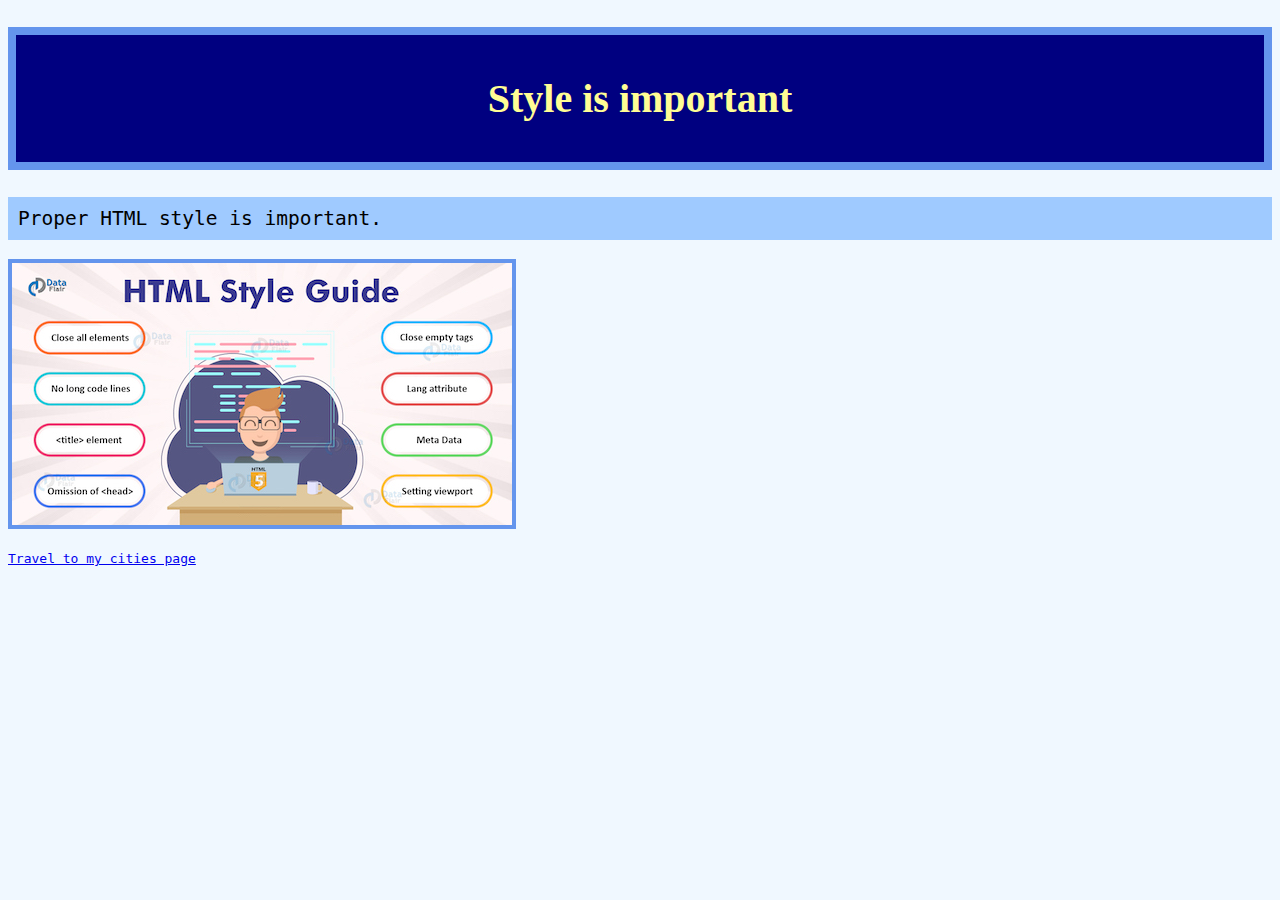
<file: index.html>
<!DOCTYPE html>
<!-- ICS2O-Unit1-03-HTML-hello_world -->
<html lang="en-ca">

  <head>
    <meta charset="utf-8">
    <meta name="description" content="My first webpage, with proper style">
    <meta name="keywords" content="mths, ics2o, unit1, lesson3">
    <meta name="author" content="Chloe Jornitz">
    <meta name="viewport" content="width=device-width, initial-scale=1.0">
    <title>My First Webpage, With Proper Style</title>
    <link rel="stylesheet" href="./css/styles.css">
  </head>

  <body>
    <h1>Style is important</h1>
    <p class="paragraph1">Proper HTML style is important.</p>
    <img class="image" src="./images/html_style_guide.jpg" alt="HTML style quide">
    <p>
      <a class="link" href="./cities.html">Travel to my cities page</a>
    </p>
  </body>
</html>
</file>
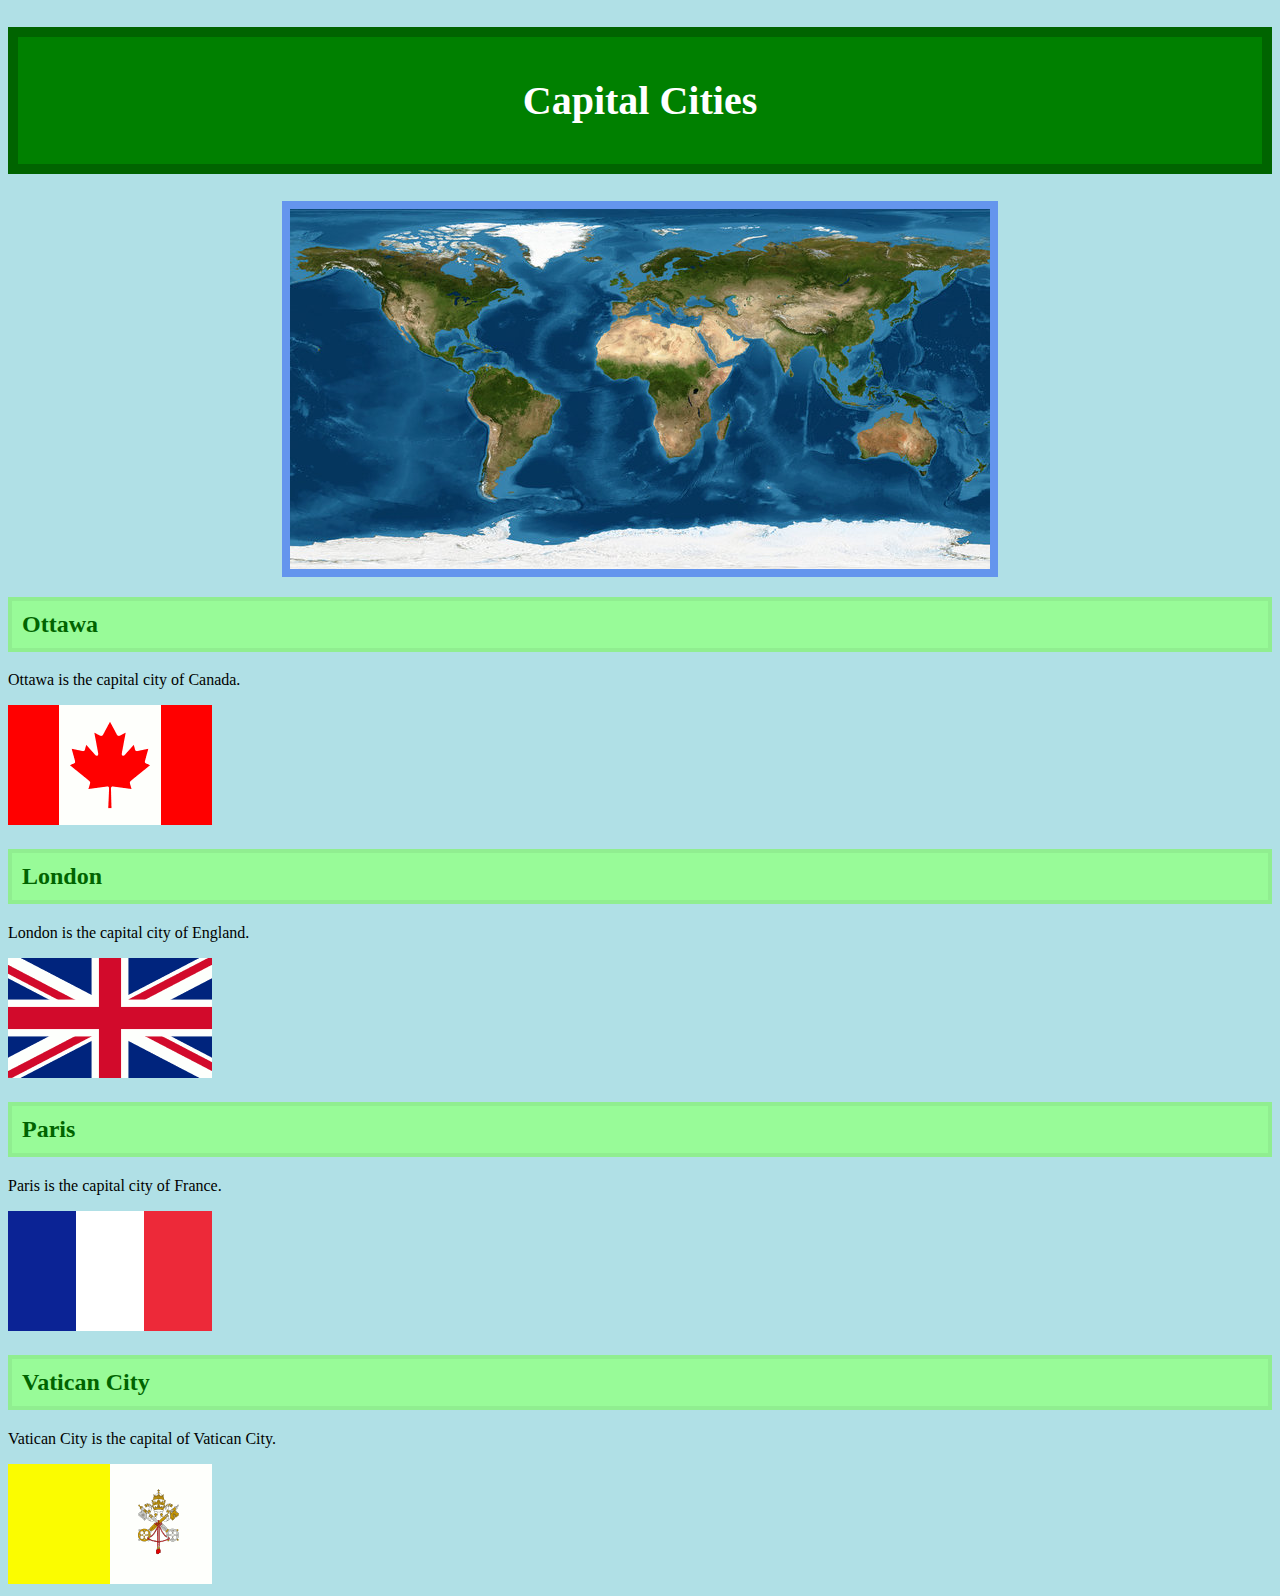
<file: cities.html>
<!DOCTYPE html>
<!-- ICS2O-Unit1-03-HTML-hello_world-->
<html lang="en-ca">
  <head>
    <meta charset="utf-8"
    <meta name="description" content="My second webpage, with proper style">
    <meta name="keywords" content="mths, cities, ics2o, unit1, lesson3">
    <meta name="author" content="Chloe Jornitz">
    <meta name="viewport" content="width=device-width, initial-scale=1.0">
    <link rel="stylesheet" href="./css/styles_cities.css">
    <title>Cities</title>
  </head>
  <body style="background-color: powderblue;">
    <!-- An element with a unique id -->
    <h1 id="myHeader">Capital Cities</h1>

   <!-- An image of a world map -->
    <img id="map" src="./images/earth_map_image.jpg" alt="World map">

    <!--Multiple elements with the same case-->
    <h2 class="city">Ottawa</h2>
    <p>Ottawa is the capital city of Canada.</p>
    <img src="./images/canada_flag.png" alt="flag of Canada"> 

    <h2 class="city">London</h2>
    <p>London is the capital city of England.</p>
    <img src="./images/united_kingdom_flag.png" alt="flag of United Kingdom">

    <h2 class="city">Paris</h2>
    <p>Paris is the capital city of France.</p>
    <img src="./images/france_flag.png" alt="flag of France">

    <h2 class="city">Vatican City</h2>
    <p>Vatican City is the capital of Vatican City.</p>
    <img src="./images/vatican_city_flag.png" alt="flag of Vatican City">
  </body>
</html>
</file>
<file: css/styles.css>
/* Style for the body of the page */
body {
  background-color: aliceblue;
}
/* Style for the title at the top of the page */
h1 {
  background-color: navy;
  color:hsl(59, 100%, 79%);
  padding: 40px;
  text-align: center;
  font-size: 250%;
  border: 8px solid cornflowerblue;
}
/* Style for the heading under the title */
.paragraph1 {
  background-color: #9fcaff;
  font-size: 150%;
  font-family: monospace;
  padding: 10px;
}
/* Style for the image */
.image {
  border: 4px solid cornflowerblue;
}
/* Style for the link to cities page */
.link {
  font-family: monospace;
}
</file>
<file: css/styles_cities.css>
/* Style for the body of the page */
body {
  background-color: powderblue;
}
/* Style the element with the id "myHeader" */
#myHeader {
    background-color: green;
    color: white;
    font-size: 250%;
    border: 10px solid darkgreen;
    padding: 40px;
    text-align: center;
}
/* Style all elements with the class name "city" */
.city {
    background-color: palegreen;
    color: darkgreen;
    border: 4px solid lightgreen;
    padding: 10px;
  }
/* Stlye the world map image */
 #map {
  border: 8px solid cornflowerblue;
  display: block;
  margin-left: auto;
  margin-right: auto;
 }
</file>
